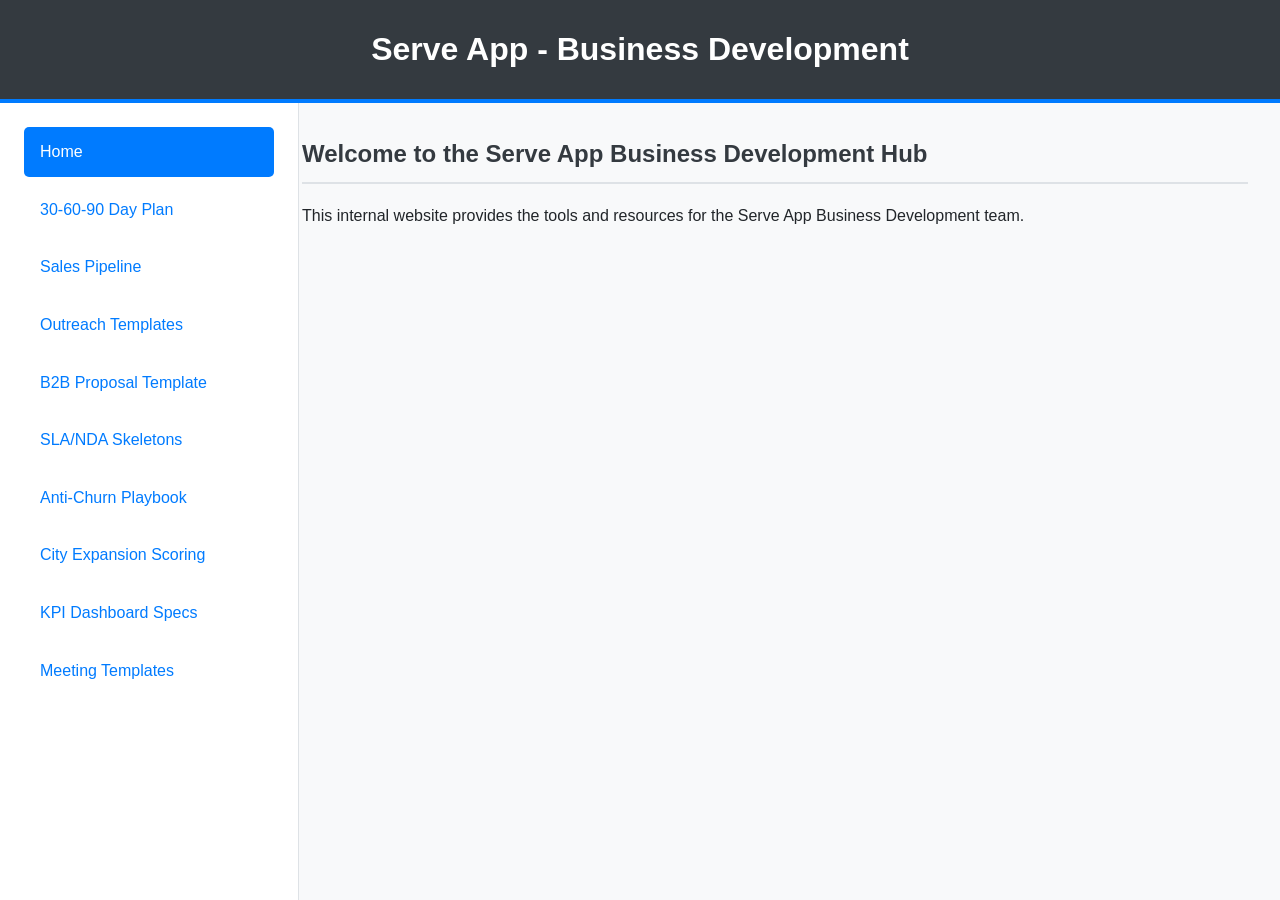
<file: index.html>
<!DOCTYPE html>
<html lang="en">
<head>
    <meta charset="UTF-8">
    <meta name="viewport" content="width=device-width, initial-scale=1.0">
    <title>Serve App - Business Development</title>
    <link rel="stylesheet" href="css/style.css">
</head>
<body>
    <header>
        <h1>Serve App - Business Development</h1>
    </header>
    <nav>
        <ul>
            <li><a href="index.html">Home</a></li>
            <li><a href="30-60-90-plan.html">30-60-90 Day Plan</a></li>
            <li><a href="pipeline.html">Sales Pipeline</a></li>
            <li><a href="outreach.html">Outreach Templates</a></li>
            <li><a href="proposal.html">B2B Proposal Template</a></li>
            <li><a href="sla-nda.html">SLA/NDA Skeletons</a></li>
            <li><a href="churn.html">Anti-Churn Playbook</a></li>
            <li><a href="expansion.html">City Expansion Scoring</a></li>
            <li><a href="kpi.html">KPI Dashboard Specs</a></li>
            <li><a href="meeting.html">Meeting Templates</a></li>
        </ul>
    </nav>
    <main>
        <h2>Welcome to the Serve App Business Development Hub</h2>
        <p>This internal website provides the tools and resources for the Serve App Business Development team.</p>
    </main>
    <script src="js/main.js"></script>
</body>
</html>
</file>
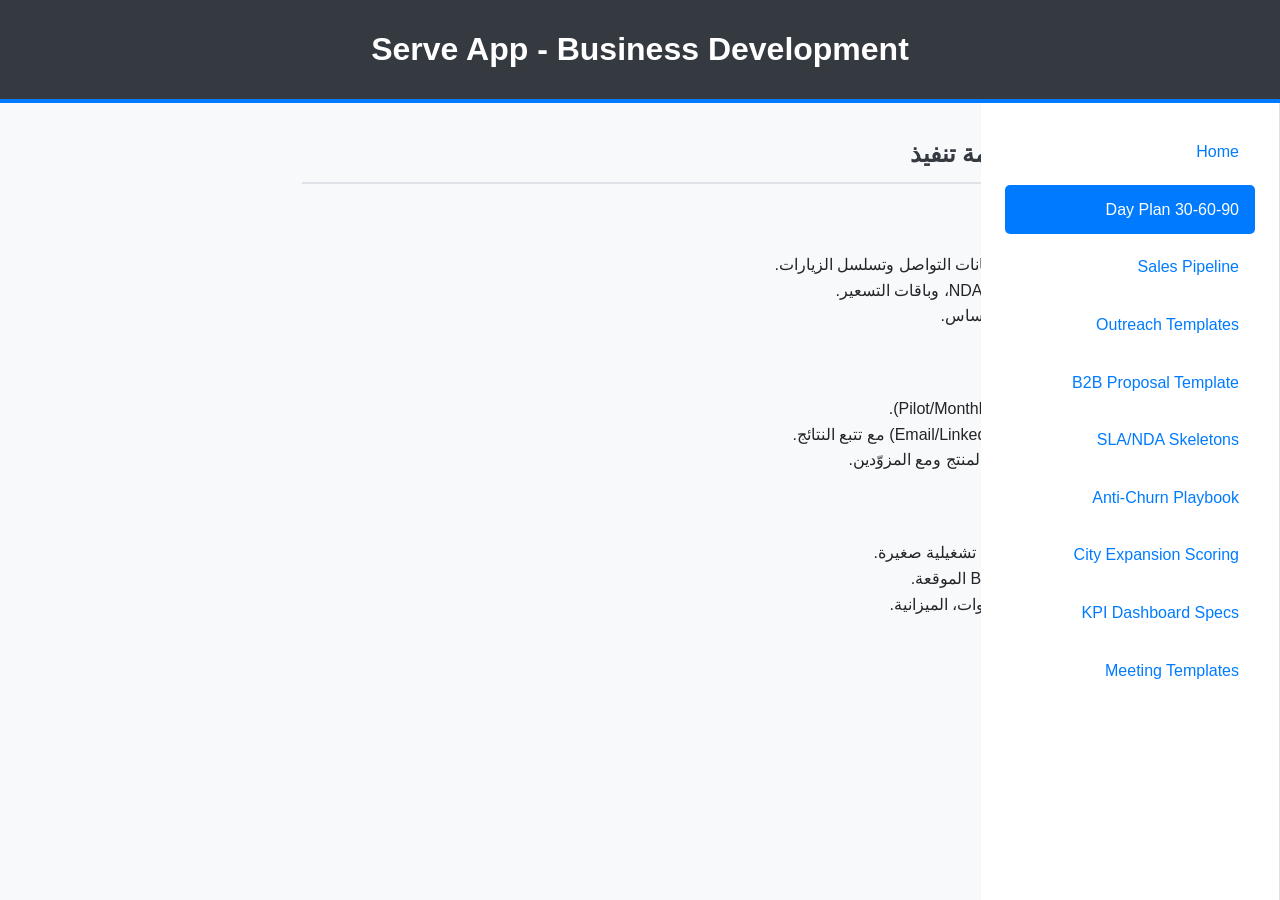
<file: 30-60-90-plan.html>
<!DOCTYPE html>
<html lang="ar" dir="rtl">
<head>
    <meta charset="UTF-8">
    <meta name="viewport" content="width=device-width, initial-scale=1.0">
    <title>30-60-90 Day Plan - Serve App Business Development</title>
    <link rel="stylesheet" href="css/style.css">
    <style>
        main {
            direction: rtl;
            text-align: right;
        }
    </style>
</head>
<body>
    <header>
        <h1>Serve App - Business Development</h1>
    </header>
    <nav>
        <ul>
            <li><a href="index.html">Home</a></li>
            <li><a href="30-60-90-plan.html">30-60-90 Day Plan</a></li>
            <li><a href="pipeline.html">Sales Pipeline</a></li>
            <li><a href="outreach.html">Outreach Templates</a></li>
            <li><a href="proposal.html">B2B Proposal Template</a></li>
            <li><a href="sla-nda.html">SLA/NDA Skeletons</a></li>
            <li><a href="churn.html">Anti-Churn Playbook</a></li>
            <li><a href="expansion.html">City Expansion Scoring</a></li>
            <li><a href="kpi.html">KPI Dashboard Specs</a></li>
            <li><a href="meeting.html">Meeting Templates</a></li>
        </ul>
    </nav>
    <main>
        <h2>خطة 30-60-90 يومًا — قائمة تنفيذ</h2>
        <h3>0–30 يومًا</h3>
        <ul>
            <li>بناء قائمة 100 حساب بالرياض + بيانات التواصل وتسلسل الزيارات.</li>
            <li>إتمام قوالب العرض التجاري، NDA/SLA، وباقات التسعير.</li>
            <li>تفعيل بايبلاين وتحديد KPIs وخط الأساس.</li>
        </ul>
        <h3>31–60 يومًا</h3>
        <ul>
            <li>إغلاق 10 عقود صغيرة–متوسطة (Pilot/Monthly).</li>
            <li>إطلاق حملة B2B موجهة (Email/LinkedIn/Calls) مع تتبع النتائج.</li>
            <li>تطبيق إجراءات منع التسرب داخل المنتج ومع المزوّدين.</li>
        </ul>
        <h3>61–90 يومًا</h3>
        <ul>
            <li>فتح مدينة/قطاع جديد تجريبي بخطة تشغيلية صغيرة.</li>
            <li>رفع معدل التكرار لدى حسابات B2B الموقعة.</li>
            <li>تقرير ربع سنوي شامل: الأداء، الفجوات، الميزانية.</li>
        </ul>
    </main>
    <script src="js/main.js"></script>
</body>
</html>
</file>
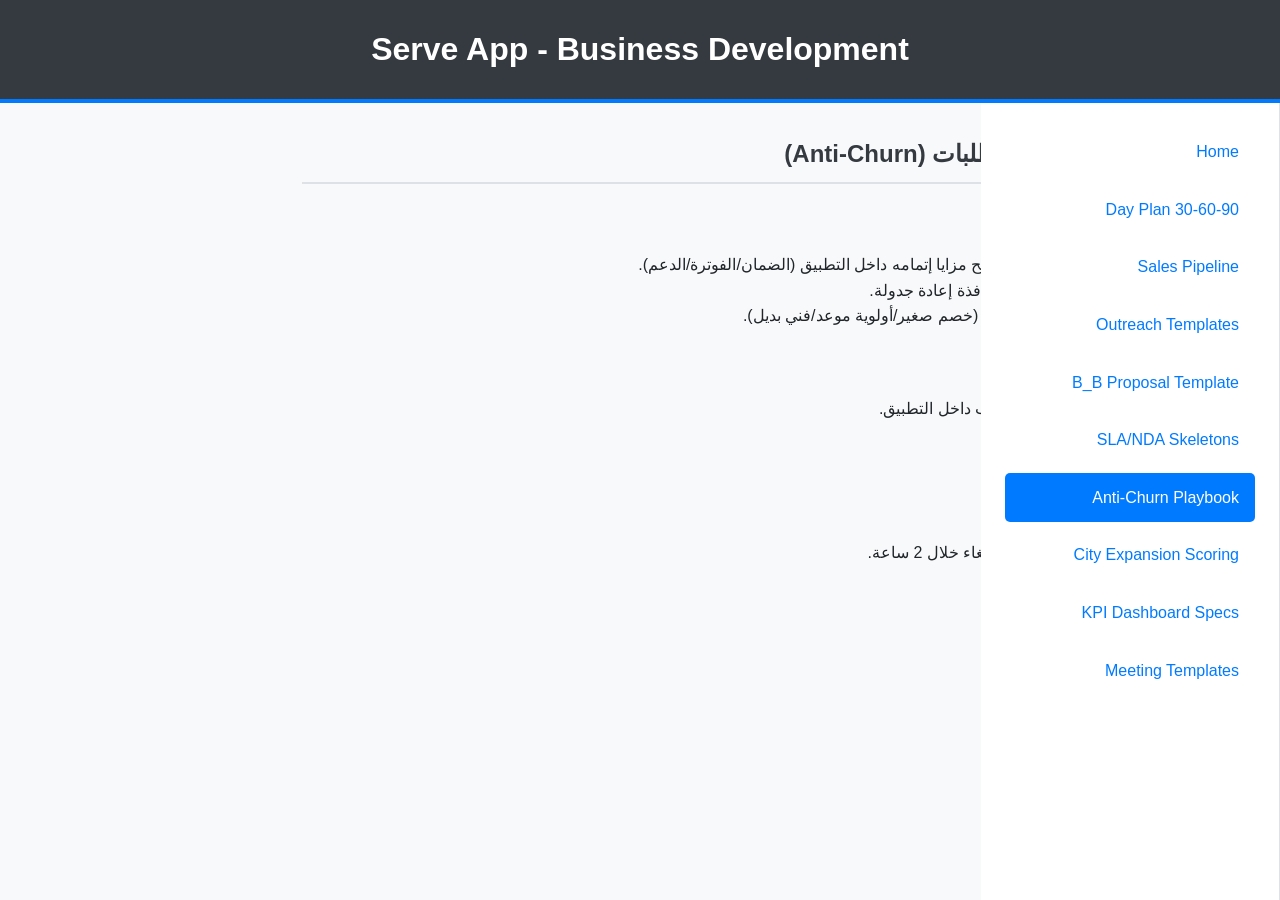
<file: churn.html>
<!DOCTYPE html>
<html lang="ar" dir="rtl">
<head>
    <meta charset="UTF-8">
    <meta name="viewport" content="width=device-width, initial-scale=1.0">
    <title>Anti-Churn Playbook - Serve App Business Development</title>
    <link rel="stylesheet" href="css/style.css">
    <style>
        main {
            direction: rtl;
            text-align: right;
        }
    </style>
</head>
<body>
    <header>
        <h1>Serve App - Business Development</h1>
    </header>
    <nav>
        <ul>
            <li><a href="index.html">Home</a></li>
            <li><a href="30-60-90-plan.html">30-60-90 Day Plan</a></li>
            <li><a href="pipeline.html">Sales Pipeline</a></li>
            <li><a href="outreach.html">Outreach Templates</a></li>
            <li><a href="proposal.html">B_B Proposal Template</a></li>
            <li><a href="sla-nda.html">SLA/NDA Skeletons</a></li>
            <li><a href="churn.html">Anti-Churn Playbook</a></li>
            <li><a href="expansion.html">City Expansion Scoring</a></li>
            <li><a href="kpi.html">KPI Dashboard Specs</a></li>
            <li><a href="meeting.html">Meeting Templates</a></li>
        </ul>
    </nav>
    <main>
        <h2>دليل منع التسرب وإلغاء الطلبات (Anti-Churn)</h2>
        <section>
            <h3>داخل المنتج</h3>
            <ul>
                <li><strong>تذكير مذهّب:</strong> بعد إنشاء الطلب يوضح مزايا إتمامه داخل التطبيق (الضمان/الفوترة/الدعم).</li>
                <li><strong>رسائل دفع ذكية:</strong> وتأكيد الموعد + نافذة إعادة جدولة.</li>
                <li><strong>تحذير قبل الإلغاء:</strong> + تقديم حل بديل (خصم صغير/أولوية موعد/فني بديل).</li>
            </ul>
        </section>
        <section>
            <h3>اتفاقيات المزوّدين</h3>
            <ul>
                <li>ربط مستحقات المزوّد بإتمام الطلب داخل التطبيق.</li>
                <li>حوافز للالتزام بالـSLA والرضا.</li>
            </ul>
        </section>
        <section>
            <h3>عمليات التشغيل</h3>
            <ul>
                <li>متابعة يومية لحالات P1/P2.</li>
                <li>اتصال بشري للحالات المعرّضة للإلغاء خلال 2 ساعة.</li>
            </ul>
        </section>
        <section>
            <h3>تحليلات</h3>
            <ul>
                <li>لوحة أسباب الإلغاء</li>
                <li>نسبة التكرار</li>
                <li>الرضا</li>
                <li>زمن الاستجابة/الإنجاز</li>
            </ul>
        </section>
    </main>
    <script src="js/main.js"></script>
</body>
</html>
</file>
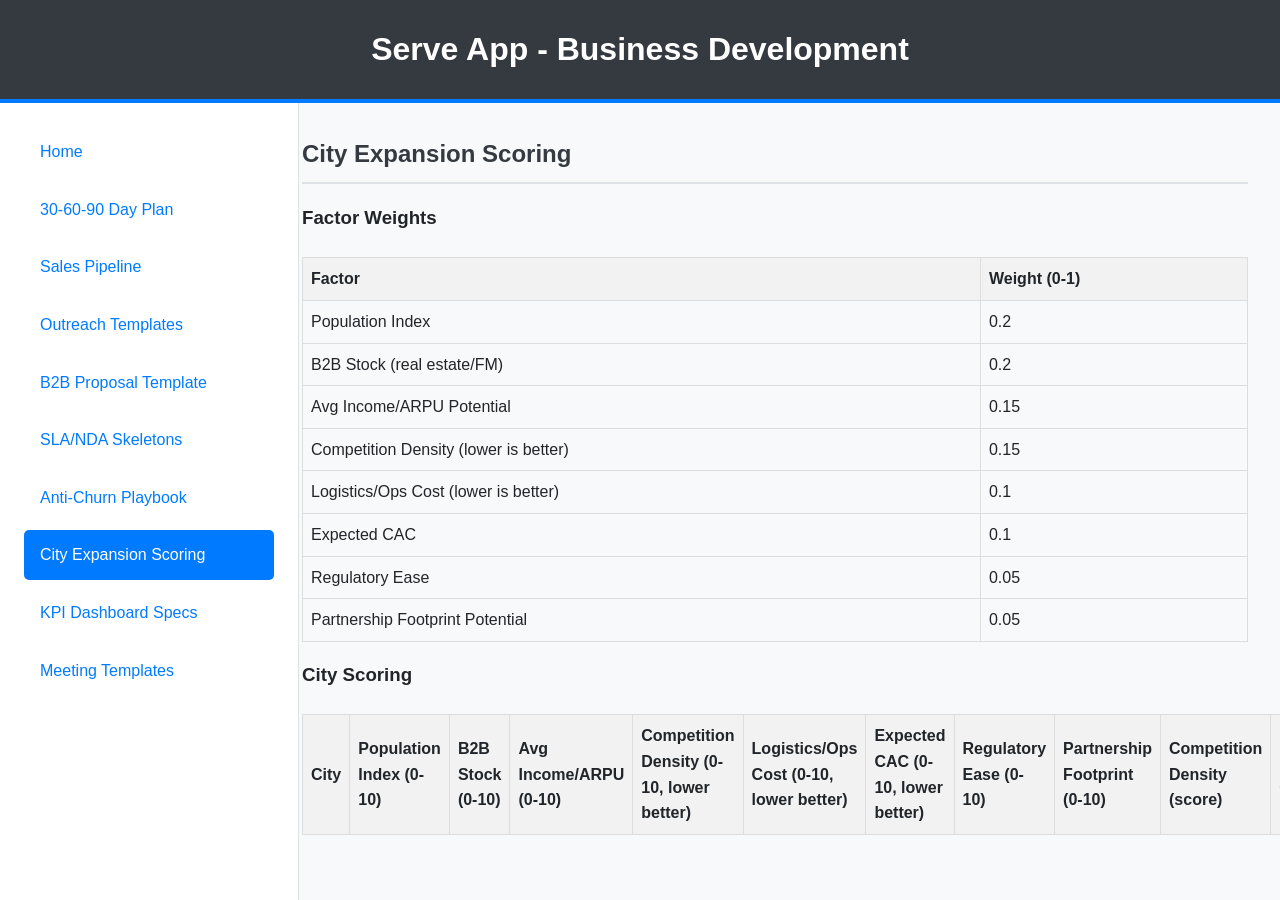
<file: expansion.html>
<!DOCTYPE html>
<html lang="en">
<head>
    <meta charset="UTF-8">
    <meta name="viewport" content="width=device-width, initial-scale=1.0">
    <title>City Expansion Scoring - Serve App Business Development</title>
    <link rel="stylesheet" href="css/style.css">
    <style>
        table {
            width: 100%;
            border-collapse: collapse;
        }
        th, td {
            border: 1px solid #ddd;
            padding: 8px;
            text-align: left;
        }
        th {
            background-color: #f2f2f2;
        }
    </style>
</head>
<body>
    <header>
        <h1>Serve App - Business Development</h1>
    </header>
    <nav>
        <ul>
            <li><a href="index.html">Home</a></li>
            <li><a href="30-60-90-plan.html">30-60-90 Day Plan</a></li>
            <li><a href="pipeline.html">Sales Pipeline</a></li>
            <li><a href="outreach.html">Outreach Templates</a></li>
            <li><a href="proposal.html">B2B Proposal Template</a></li>
            <li><a href="sla-nda.html">SLA/NDA Skeletons</a></li>
            <li><a href="churn.html">Anti-Churn Playbook</a></li>
            <li><a href="expansion.html">City Expansion Scoring</a></li>
            <li><a href="kpi.html">KPI Dashboard Specs</a></li>
            <li><a href="meeting.html">Meeting Templates</a></li>
        </ul>
    </nav>
    <main>
        <h2>City Expansion Scoring</h2>
        <section>
            <h3>Factor Weights</h3>
            <table>
                <thead>
                    <tr>
                        <th>Factor</th>
                        <th>Weight (0-1)</th>
                    </tr>
                </thead>
                <tbody>
                    <tr>
                        <td>Population Index</td>
                        <td>0.2</td>
                    </tr>
                    <tr>
                        <td>B2B Stock (real estate/FM)</td>
                        <td>0.2</td>
                    </tr>
                    <tr>
                        <td>Avg Income/ARPU Potential</td>
                        <td>0.15</td>
                    </tr>
                    <tr>
                        <td>Competition Density (lower is better)</td>
                        <td>0.15</td>
                    </tr>
                    <tr>
                        <td>Logistics/Ops Cost (lower is better)</td>
                        <td>0.1</td>
                    </tr>
                    <tr>
                        <td>Expected CAC</td>
                        <td>0.1</td>
                    </tr>
                    <tr>
                        <td>Regulatory Ease</td>
                        <td>0.05</td>
                    </tr>
                    <tr>
                        <td>Partnership Footprint Potential</td>
                        <td>0.05</td>
                    </tr>
                </tbody>
            </table>
        </section>
        <section>
            <h3>City Scoring</h3>
            <table>
                <thead>
                    <tr>
                        <th>City</th>
                        <th>Population Index (0-10)</th>
                        <th>B2B Stock (0-10)</th>
                        <th>Avg Income/ARPU (0-10)</th>
                        <th>Competition Density (0-10, lower better)</th>
                        <th>Logistics/Ops Cost (0-10, lower better)</th>
                        <th>Expected CAC (0-10, lower better)</th>
                        <th>Regulatory Ease (0-10)</th>
                        <th>Partnership Footprint (0-10)</th>
                        <th>Competition Density (score)</th>
                        <th>Logistics/Ops Cost (score)</th>
                        <th>Expected CAC (score)</th>
                        <th>Weighted Score (0-10)</th>
                    </tr>
                </thead>
                <tbody>
                    <!-- Add city data here -->
                </tbody>
            </table>
        </section>
    </main>
    <script src="js/main.js"></script>
</body>
</html>
</file>
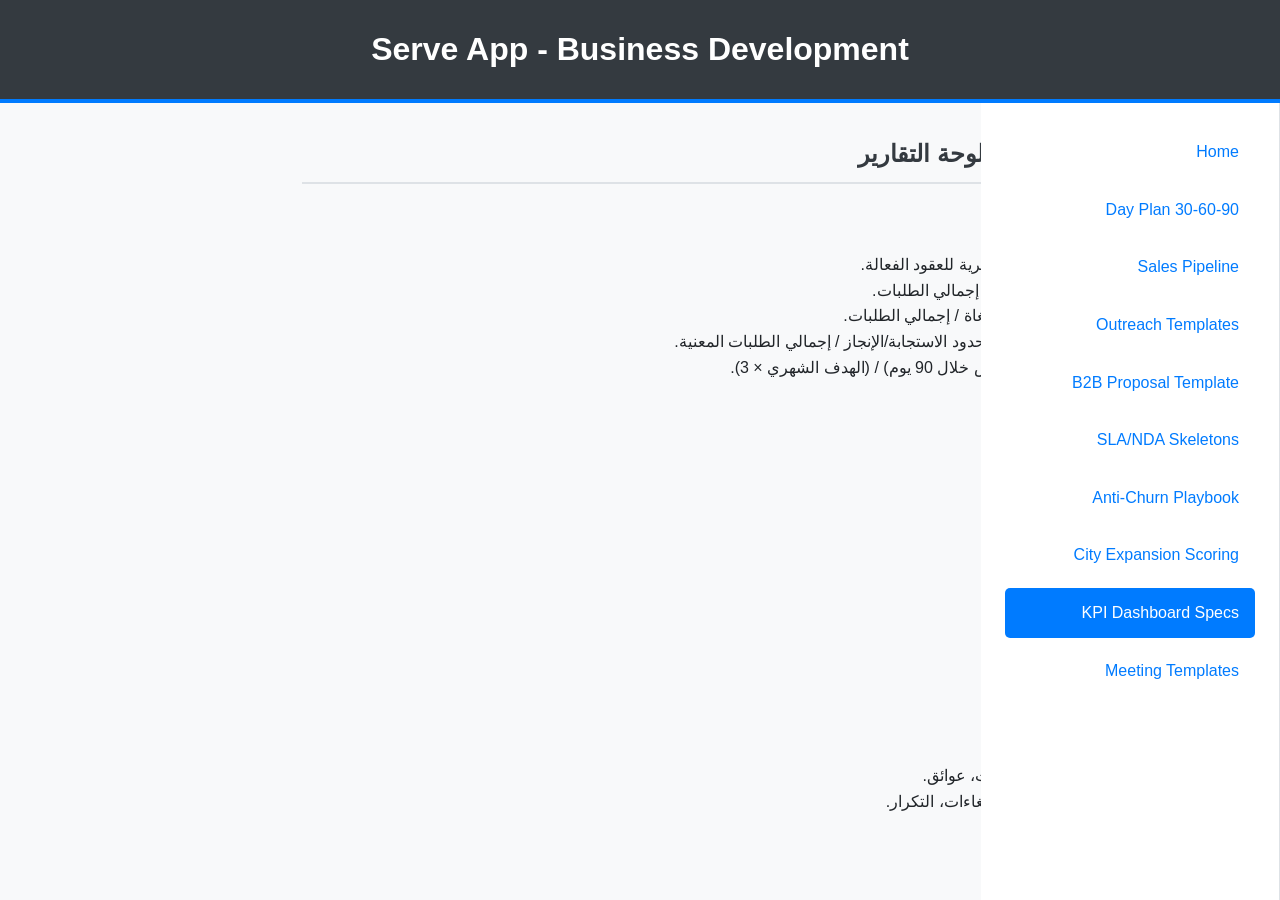
<file: kpi.html>
<!DOCTYPE html>
<html lang="ar" dir="rtl">
<head>
    <meta charset="UTF-8">
    <meta name="viewport" content="width=device-width, initial-scale=1.0">
    <title>KPI Dashboard Specs - Serve App Business Development</title>
    <link rel="stylesheet" href="css/style.css">
    <style>
        main {
            direction: rtl;
            text-align: right;
        }
        code {
            background-color: #eee;
            padding: 2px 5px;
            border-radius: 3px;
        }
    </style>
</head>
<body>
    <header>
        <h1>Serve App - Business Development</h1>
    </header>
    <nav>
        <ul>
            <li><a href="index.html">Home</a></li>
            <li><a href="30-60-90-plan.html">30-60-90 Day Plan</a></li>
            <li><a href="pipeline.html">Sales Pipeline</a></li>
            <li><a href="outreach.html">Outreach Templates</a></li>
            <li><a href="proposal.html">B2B Proposal Template</a></li>
            <li><a href="sla-nda.html">SLA/NDA Skeletons</a></li>
            <li><a href="churn.html">Anti-Churn Playbook</a></li>
            <li><a href="expansion.html">City Expansion Scoring</a></li>
            <li><a href="kpi.html">KPI Dashboard Specs</a></li>
            <li><a href="meeting.html">Meeting Templates</a></li>
        </ul>
    </nav>
    <main>
        <h2>مواصفات مؤشرات الأداء ولوحة التقارير</h2>
        <section>
            <h3>التعاريف الأساسية</h3>
            <ul>
                <li><strong>MRR (B2B):</strong> مجموع الرسوم الشهرية للعقود الفعالة.</li>
                <li><strong>Repeat Rate:</strong> الطلبات المتكررة / إجمالي الطلبات.</li>
                <li><strong>Cancellation Rate:</strong> الطلبات الملغاة / إجمالي الطلبات.</li>
                <li><strong>SLA Compliance:</strong> طلبات ضمن حدود الاستجابة/الإنجاز / إجمالي الطلبات المعنية.</li>
                <li><strong>Pipeline Coverage:</strong> (قيمة الفرص خلال 90 يوم) / (الهدف الشهري × 3).</li>
            </ul>
        </section>
        <section>
            <h3>أحداث تتبع مقترحة</h3>
            <ul>
                <li><code>lead_created</code></li>
                <li><code>outreach_sent</code></li>
                <li><code>meeting_held</code></li>
                <li><code>proposal_sent</code></li>
                <li><code>contract_signed</code></li>
                <li><code>job_completed</code></li>
                <li><code>job_canceled</code></li>
                <li><code>invoice_sent</code></li>
                <li><code>payment_received</code></li>
            </ul>
        </section>
        <section>
            <h3>تقارير</h3>
            <ul>
                <li><strong>أسبوعي:</strong> صفقات، مراحل، احتمالات، عوائق.</li>
                <li><strong>شهري:</strong> الإيراد، الامتثال للـSLA، الإلغاءات، التكرار.</li>
            </ul>
        </section>
    </main>
    <script src="js/main.js"></script>
</body>
</html>
</file>
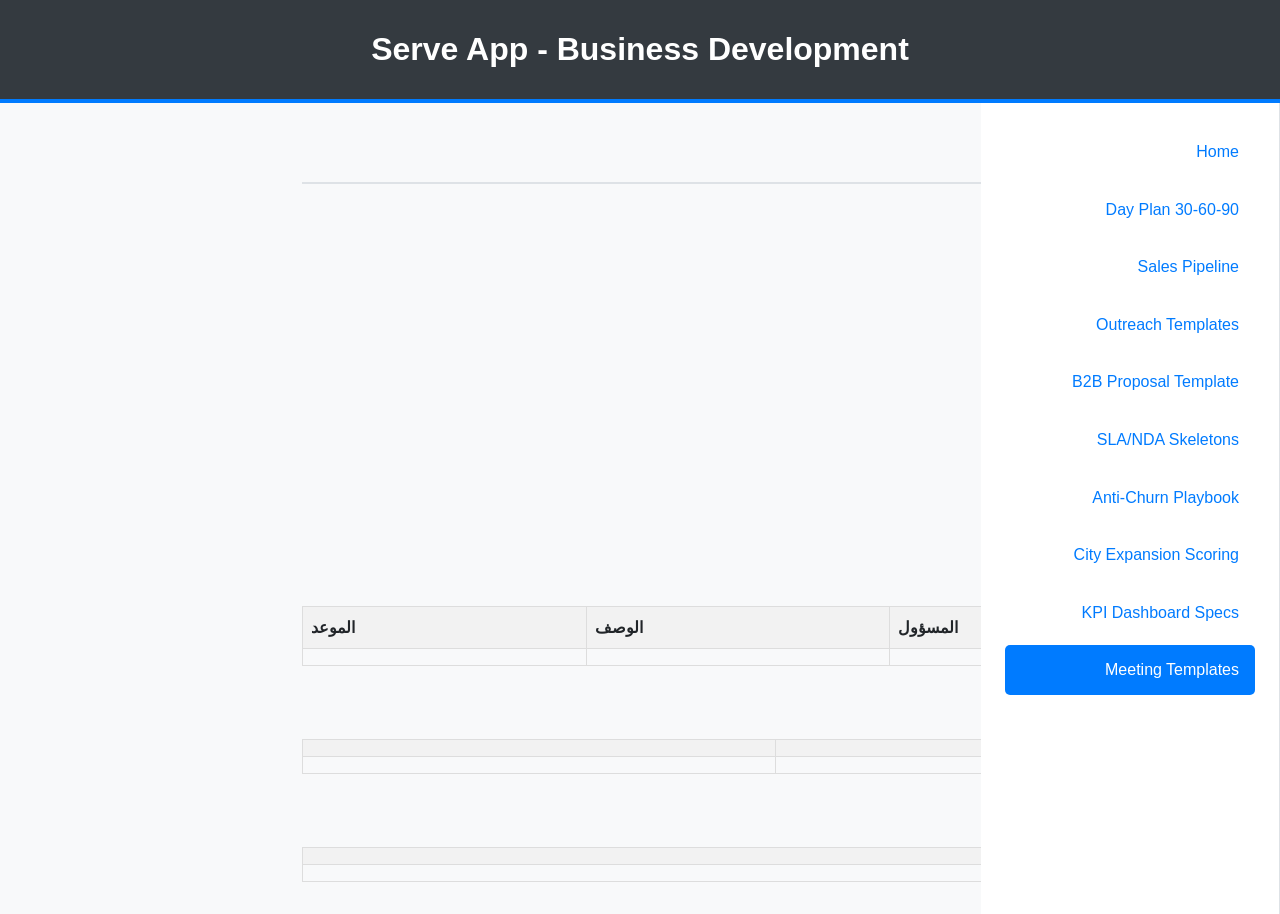
<file: meeting.html>
<!DOCTYPE html>
<html lang="ar" dir="rtl">
<head>
    <meta charset="UTF-8">
    <meta name="viewport" content="width=device-width, initial-scale=1.0">
    <title>Meeting Templates - Serve App Business Development</title>
    <link rel="stylesheet" href="css/style.css">
    <style>
        main {
            direction: rtl;
            text-align: right;
        }
        table {
            width: 100%;
            border-collapse: collapse;
        }
        th, td {
            border: 1px solid #ddd;
            padding: 8px;
            text-align: left;
        }
        th {
            background-color: #f2f2f2;
        }
    </style>
</head>
<body>
    <header>
        <h1>Serve App - Business Development</h1>
    </header>
    <nav>
        <ul>
            <li><a href="index.html">Home</a></li>
            <li><a href="30-60-90-plan.html">30-60-90 Day Plan</a></li>
            <li><a href="pipeline.html">Sales Pipeline</a></li>
            <li><a href="outreach.html">Outreach Templates</a></li>
            <li><a href="proposal.html">B2B Proposal Template</a></li>
            <li><a href="sla-nda.html">SLA/NDA Skeletons</a></li>
            <li><a href="churn.html">Anti-Churn Playbook</a></li>
            <li><a href="expansion.html">City Expansion Scoring</a></li>
            <li><a href="kpi.html">KPI Dashboard Specs</a></li>
            <li><a href="meeting.html">Meeting Templates</a></li>
        </ul>
    </nav>
    <main>
        <h2>قالب اجتماع تطوير الأعمال</h2>
        <section>
            <p><strong>التاريخ/الوقت:</strong></p>
            <p><strong>الحضور:</strong></p>
            <p><strong>الأهداف:</strong></p>
        </section>
        <section>
            <h3>جدول الأعمال</h3>
            <ol>
                <li>تحديث البايبلاين</li>
                <li>حملات B2B</li>
                <li>قضايا التشغيل/الـSLA</li>
                <li>المخاطر</li>
                <li>القرارات</li>
                <li>الأعمال (Action Items)</li>
            </ol>
        </section>
        <section>
            <h3>الأعمال (Action Items)</h3>
            <table>
                <thead>
                    <tr>
                        <th>المسؤول</th>
                        <th>الوصف</th>
                        <th>الموعد</th>
                    </tr>
                </thead>
                <tbody>
                    <tr>
                        <td></td>
                        <td></td>
                        <td></td>
                    </tr>
                </tbody>
            </table>
        </section>
        <section>
            <h3>المخاطر والاعتمادات</h3>
            <table>
                <thead>
                    <tr>
                        <th></th>
                        <th></th>
                    </tr>
                </thead>
                <tbody>
                    <tr>
                        <td></td>
                        <td></td>
                    </tr>
                </tbody>
            </table>
        </section>
        <section>
            <h3>القرارات</h3>
            <table>
                <thead>
                    <tr>
                        <th></th>
                    </tr>
                </thead>
                <tbody>
                    <tr>
                        <td></td>
                    </tr>
                </tbody>
            </table>
        </section>
    </main>
    <script src="js/main.js"></script>
</body>
</html>
</file>
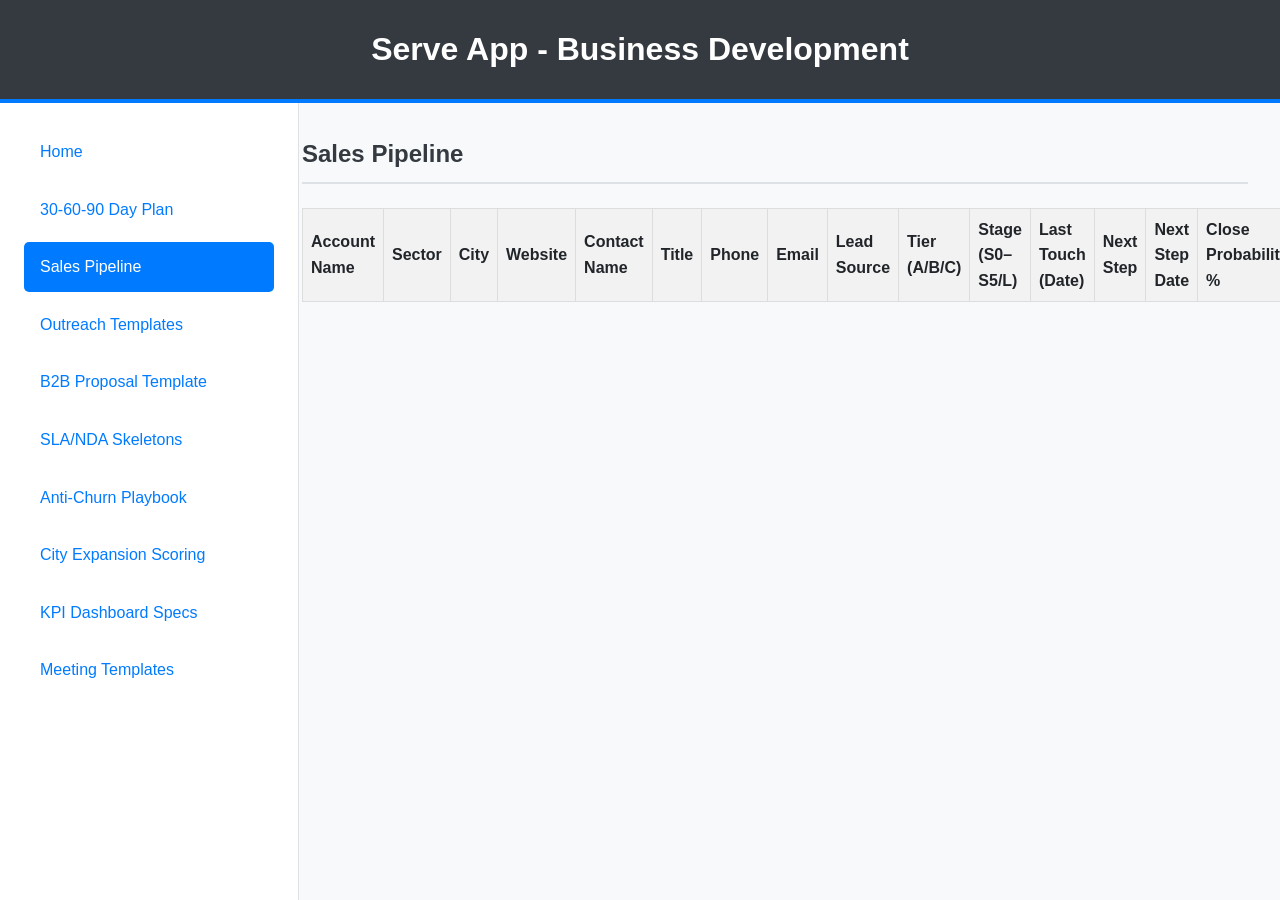
<file: pipeline.html>
<!DOCTYPE html>
<html lang="en">
<head>
    <meta charset="UTF-8">
    <meta name="viewport" content="width=device-width, initial-scale=1.0">
    <title>Sales Pipeline - Serve App Business Development</title>
    <link rel="stylesheet" href="css/style.css">
    <style>
        table {
            width: 100%;
            border-collapse: collapse;
        }
        th, td {
            border: 1px solid #ddd;
            padding: 8px;
            text-align: left;
        }
        th {
            background-color: #f2f2f2;
            cursor: pointer;
        }
    </style>
</head>
<body>
    <header>
        <h1>Serve App - Business Development</h1>
    </header>
    <nav>
        <ul>
            <li><a href="index.html">Home</a></li>
            <li><a href="30-60-90-plan.html">30-60-90 Day Plan</a></li>
            <li><a href="pipeline.html">Sales Pipeline</a></li>
            <li><a href="outreach.html">Outreach Templates</a></li>
            <li><a href="proposal.html">B2B Proposal Template</a></li>
            <li><a href="sla-nda.html">SLA/NDA Skeletons</a></li>
            <li><a href="churn.html">Anti-Churn Playbook</a></li>
            <li><a href="expansion.html">City Expansion Scoring</a></li>
            <li><a href="kpi.html">KPI Dashboard Specs</a></li>
            <li><a href="meeting.html">Meeting Templates</a></li>
        </ul>
    </nav>
    <main>
        <h2>Sales Pipeline</h2>
        <table id="pipelineTable">
            <thead>
                <tr>
                    <th>Account Name</th>
                    <th>Sector</th>
                    <th>City</th>
                    <th>Website</th>
                    <th>Contact Name</th>
                    <th>Title</th>
                    <th>Phone</th>
                    <th>Email</th>
                    <th>Lead Source</th>
                    <th>Tier (A/B/C)</th>
                    <th>Stage (S0–S5/L)</th>
                    <th>Last Touch (Date)</th>
                    <th>Next Step</th>
                    <th>Next Step Date</th>
                    <th>Close Probability %</th>
                    <th>Est. MRR (SAR)</th>
                    <th>Contract Type (Monthly/Annual/On-demand)</th>
                    <th>Tenor (months)</th>
                    <th>Decision Maker</th>
                    <th>Economic Buyer</th>
                    <th>Technical Gatekeeper</th>
                    <th>Key Pain Points</th>
                    <th>Proposed Package</th>
                    <th>SLA Required?</th>
                    <th>Legal Status (NDA/SLA/Contract)</th>
                    <th>Risks/Blockers</th>
                    <th>Notes</th>
                </tr>
            </thead>
            <tbody>
                <!-- Add pipeline data here -->
            </tbody>
        </table>
    </main>
    <script src="js/main.js"></script>
</body>
</html>
</file>
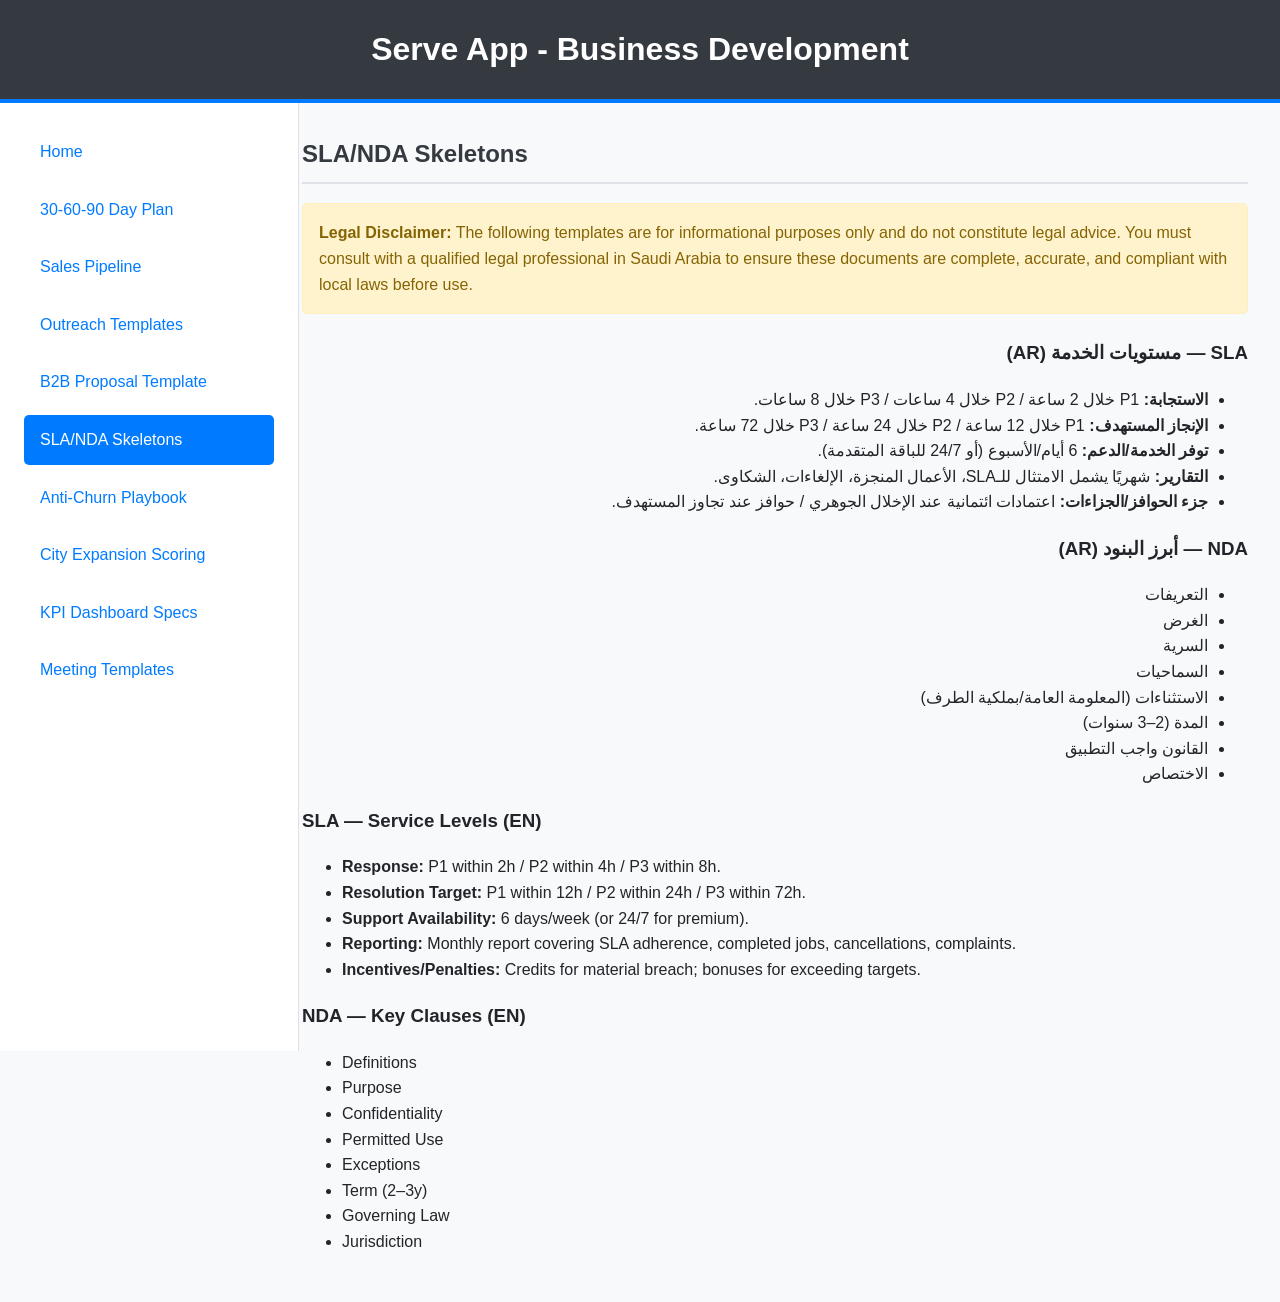
<file: sla-nda.html>
<!DOCTYPE html>
<html lang="en">
<head>
    <meta charset="UTF-8">
    <meta name="viewport" content="width=device-width, initial-scale=1.0">
    <title>SLA/NDA Skeletons - Serve App Business Development</title>
    <link rel="stylesheet" href="css/style.css">
    <style>
        .disclaimer {
            background-color: #fff3cd;
            border: 1px solid #ffeeba;
            color: #856404;
            padding: 1rem;
            border-radius: 5px;
            margin-top: 1rem;
        }
    </style>
</head>
<body>
    <header>
        <h1>Serve App - Business Development</h1>
    </header>
    <nav>
        <ul>
            <li><a href="index.html">Home</a></li>
            <li><a href="30-60-90-plan.html">30-60-90 Day Plan</a></li>
            <li><a href="pipeline.html">Sales Pipeline</a></li>
            <li><a href="outreach.html">Outreach Templates</a></li>
            <li><a href="proposal.html">B2B Proposal Template</a></li>
            <li><a href="sla-nda.html">SLA/NDA Skeletons</a></li>
            <li><a href="churn.html">Anti-Churn Playbook</a></li>
            <li><a href="expansion.html">City Expansion Scoring</a></li>
            <li><a href="kpi.html">KPI Dashboard Specs</a></li>
            <li><a href="meeting.html">Meeting Templates</a></li>
        </ul>
    </nav>
    <main>
        <h2>SLA/NDA Skeletons</h2>
        <div class="disclaimer">
            <strong>Legal Disclaimer:</strong> The following templates are for informational purposes only and do not constitute legal advice. You must consult with a qualified legal professional in Saudi Arabia to ensure these documents are complete, accurate, and compliant with local laws before use.
        </div>
        <section dir="rtl">
            <h3>SLA — مستويات الخدمة (AR)</h3>
            <ul>
                <li><strong>الاستجابة:</strong> P1 خلال 2 ساعة / P2 خلال 4 ساعات / P3 خلال 8 ساعات.</li>
                <li><strong>الإنجاز المستهدف:</strong> P1 خلال 12 ساعة / P2 خلال 24 ساعة / P3 خلال 72 ساعة.</li>
                <li><strong>توفر الخدمة/الدعم:</strong> 6 أيام/الأسبوع (أو 24/7 للباقة المتقدمة).</li>
                <li><strong>التقارير:</strong> شهريًا يشمل الامتثال للـSLA، الأعمال المنجزة، الإلغاءات، الشكاوى.</li>
                <li><strong>جزء الحوافز/الجزاءات:</strong> اعتمادات ائتمانية عند الإخلال الجوهري / حوافز عند تجاوز المستهدف.</li>
            </ul>
        </section>
        <section dir="rtl">
            <h3>NDA — أبرز البنود (AR)</h3>
            <ul>
                <li>التعريفات</li>
                <li>الغرض</li>
                <li>السرية</li>
                <li>السماحيات</li>
                <li>الاستثناءات (المعلومة العامة/بملكية الطرف)</li>
                <li>المدة (2–3 سنوات)</li>
                <li>القانون واجب التطبيق</li>
                <li>الاختصاص</li>
            </ul>
        </section>
        <section>
            <h3>SLA — Service Levels (EN)</h3>
            <ul>
                <li><strong>Response:</strong> P1 within 2h / P2 within 4h / P3 within 8h.</li>
                <li><strong>Resolution Target:</strong> P1 within 12h / P2 within 24h / P3 within 72h.</li>
                <li><strong>Support Availability:</strong> 6 days/week (or 24/7 for premium).</li>
                <li><strong>Reporting:</strong> Monthly report covering SLA adherence, completed jobs, cancellations, complaints.</li>
                <li><strong>Incentives/Penalties:</strong> Credits for material breach; bonuses for exceeding targets.</li>
            </ul>
        </section>
        <section>
            <h3>NDA — Key Clauses (EN)</h3>
            <ul>
                <li>Definitions</li>
                <li>Purpose</li>
                <li>Confidentiality</li>
                <li>Permitted Use</li>
                <li>Exceptions</li>
                <li>Term (2–3y)</li>
                <li>Governing Law</li>
                <li>Jurisdiction</li>
            </ul>
        </section>
    </main>
    <script src="js/main.js"></script>
</body>
</html>
</file>
<file: css/style.css>
/* General Body Styles */
body {
    font-family: -apple-system, BlinkMacSystemFont, "Segoe UI", Roboto, "Helvetica Neue", Arial, sans-serif;
    line-height: 1.6;
    margin: 0;
    padding: 0;
    background-color: #f8f9fa;
    color: #212529;
}

/* Header Styles */
header {
    background-color: #343a40;
    color: #ffffff;
    padding: 1.5rem 0;
    text-align: center;
    border-bottom: 4px solid #007bff;
}

header h1 {
    margin: 0;
    font-size: 2rem;
}

/* Main Content Area */
main {
    margin-left: 270px; /* Adjusted for wider sidebar */
    padding: 2rem;
}

main h2 {
    color: #343a40;
    border-bottom: 2px solid #dee2e6;
    padding-bottom: 0.5rem;
    margin-top: 0;
}

/* Sidebar Navigation */
nav {
    width: 250px; /* Wider sidebar */
    position: fixed; /* Fixed position */
    height: 100%;
    float: left;
    background-color: #ffffff;
    border-right: 1px solid #dee2e6;
    padding: 1.5rem;
    overflow-y: auto; /* Allow scrolling */
}

nav ul {
    list-style: none;
    padding: 0;
    margin: 0;
}

nav ul li a {
    text-decoration: none;
    color: #007bff;
    display: block;
    padding: 0.75rem 1rem;
    border-radius: 5px;
    margin-bottom: 0.5rem;
    transition: background-color 0.3s, color 0.3s;
}

nav ul li a:hover, .active {
    background-color: #007bff;
    color: #ffffff;
}

/* Table Styles */
table {
    width: 100%;
    border-collapse: collapse;
    margin-top: 1.5rem;
}

th, td {
    border: 1px solid #dee2e6;
    padding: 12px;
    text-align: left;
}

th {
    background-color: #e9ecef;
    font-weight: 600;
    cursor: pointer;
}

tbody tr:nth-child(odd) {
    background-color: #f8f9fa;
}

/* Code block styles */
code {
    background-color: #e9ecef;
    padding: 3px 6px;
    border-radius: 4px;
    font-family: "SFMono-Regular", Menlo, Monaco, Consolas, "Liberation Mono", "Courier New", monospace;
}

/* Legal Disclaimer */
.disclaimer {
    background-color: #fff3cd;
    border: 1px solid #ffeeba;
    color: #856404;
    padding: 1rem;
    border-radius: 5px;
    margin: 1.5rem 0;
}
</file>
